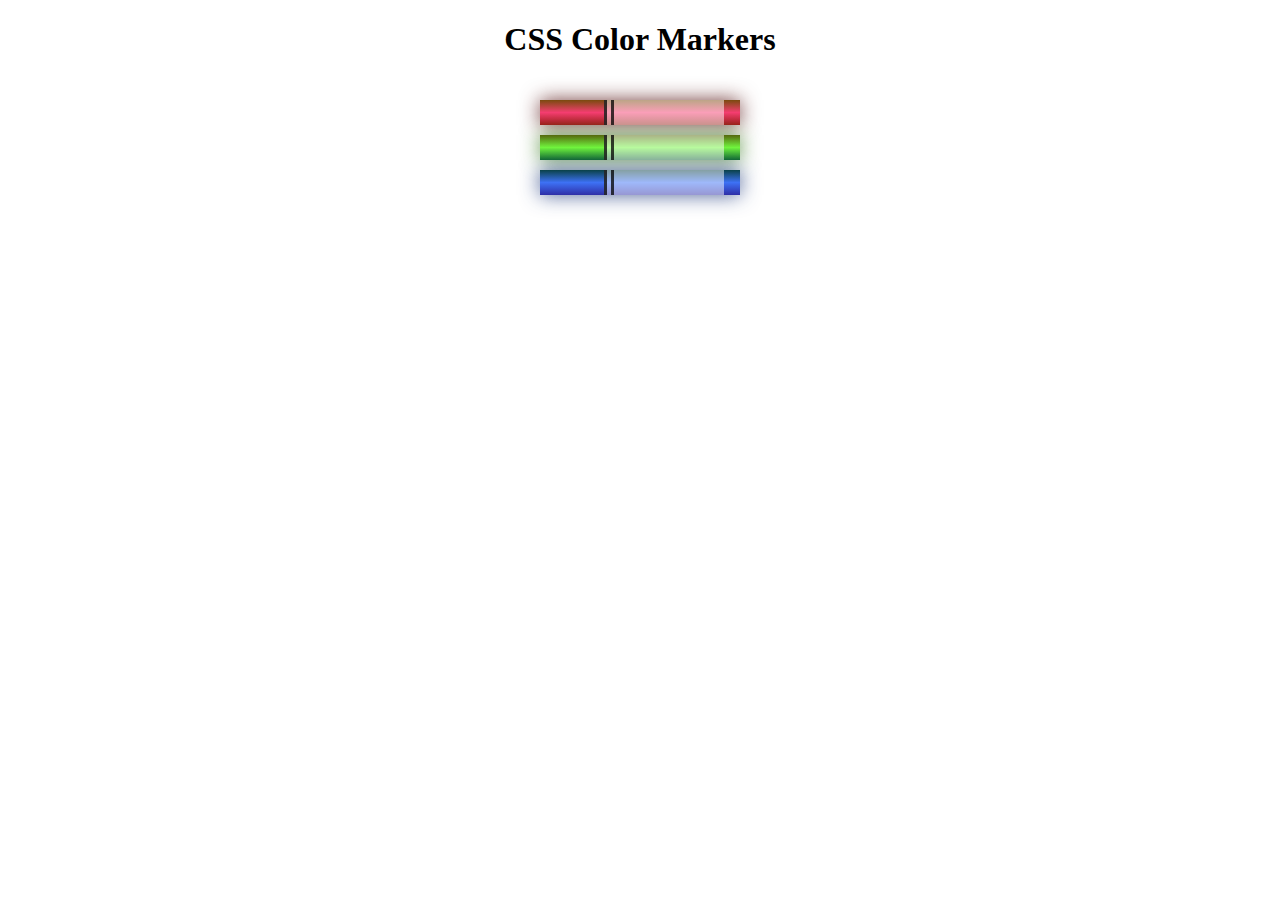
<file: 1/Colored Markers (CSS Colors)/index.html>
<!DOCTYPE html>
<html lang="en">
  <head>
    <meta charset="utf-8">
    <meta name="viewport" content="width=device-width, initial-scale=1.0">
    <title>Colored Markers</title>
    <link rel="stylesheet" href="styles.css">
  </head>
  <body>
    <h1>CSS Color Markers</h1>
    <div class="container">
      <div class="marker red">
        <div class="cap"></div>
        <div class="sleeve"></div>
      </div>
      <div class="marker green">
        <div class="cap"></div>
        <div class="sleeve"></div>
      </div>
      <div class="marker blue">
        <div class="cap"></div>
        <div class="sleeve"></div>
      </div>
    </div>
  </body>
</html>
</file>
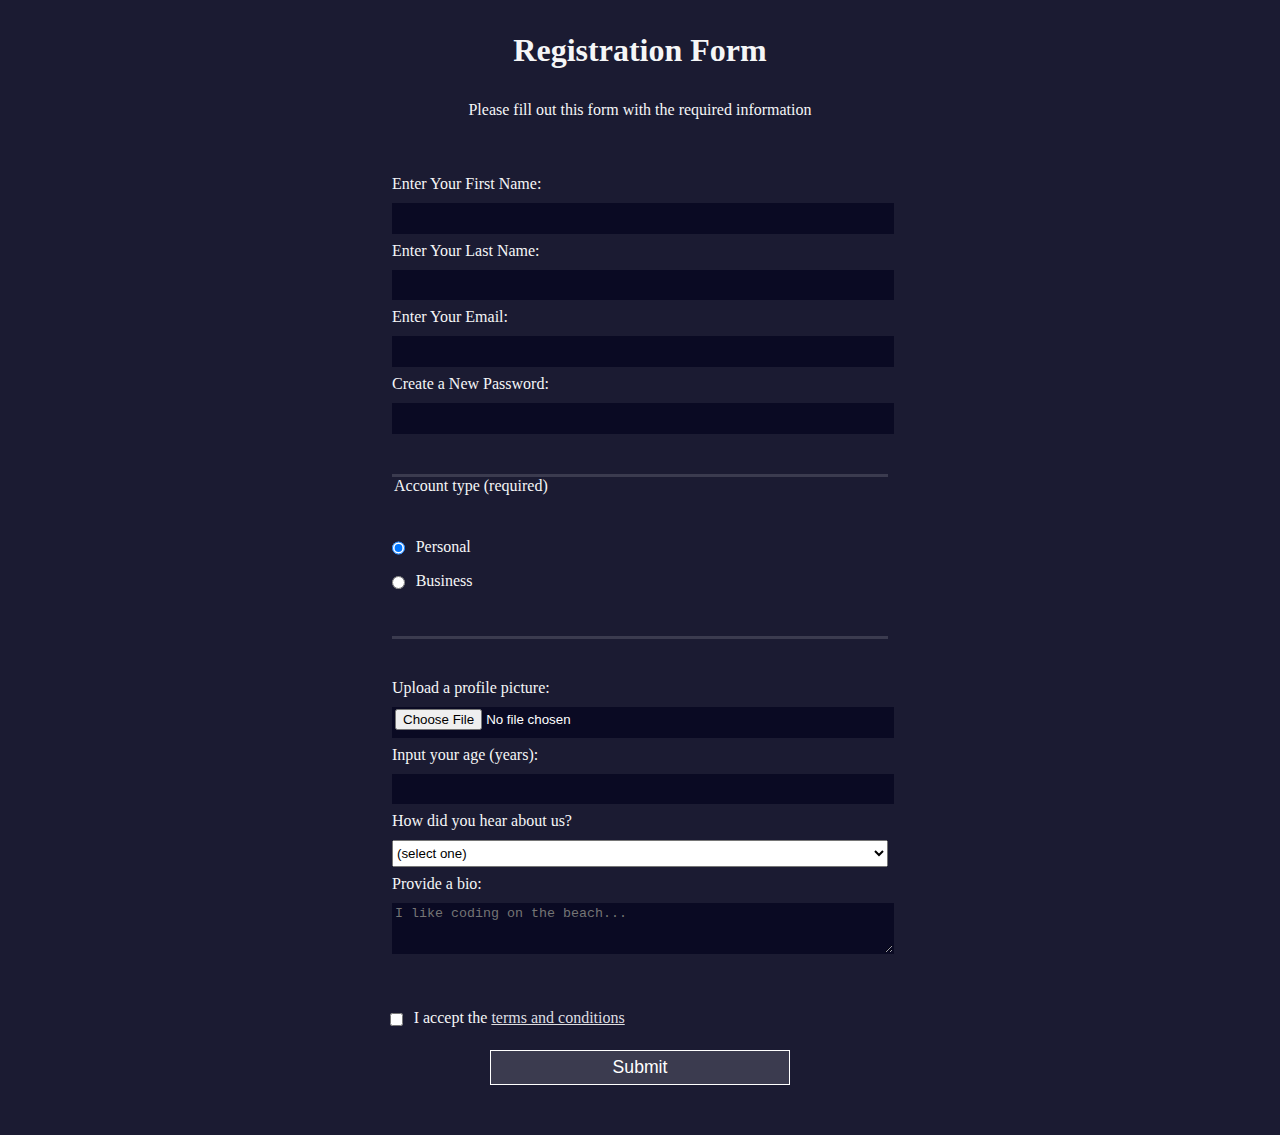
<file: 1/Registration Form (HTML Forms)/index.html>
<!DOCTYPE html>
<html lang="en">
  <head>
    <meta charset="UTF-8">
    <title>Registration Form</title>
    <link rel="stylesheet" href="styles.css" />
  </head>
  <body>
    <h1>Registration Form</h1>
    <p>Please fill out this form with the required information</p>
    <form method="post" action='https://register-demo.freecodecamp.org'>
      <fieldset>
        <label for="first-name">Enter Your First Name: <input id="first-name" name="first-name" type="text" required /></label>
        <label for="last-name">Enter Your Last Name: <input id="last-name" name="last-name" type="text" required /></label>
        <label for="email">Enter Your Email: <input id="email" name="email" type="email" required /></label>
        <label for="new-password">Create a New Password: <input id="new-password" name="new-password" type="password" pattern="[a-z0-5]{8,}" required /></label>
      </fieldset>
      <fieldset>
        <legend>Account type (required)</legend>
        <label for="personal-account"><input id="personal-account" type="radio" name="account-type" class="inline" checked /> Personal</label>
        <label for="business-account"><input id="business-account" type="radio" name="account-type" class="inline" /> Business</label>
      </fieldset>
      <fieldset>
        <label for="profile-picture">Upload a profile picture: <input id="profile-picture" type="file" name="file" /></label>
        <label for="age">Input your age (years): <input id="age" type="number" name="age" min="13" max="120" /></label>
        <label for="referrer">How did you hear about us?
          <select id="referrer" name="referrer">
            <option value="">(select one)</option>
            <option value="1">freeCodeCamp News</option>
            <option value="2">freeCodeCamp YouTube Channel</option>
            <option value="3">freeCodeCamp Forum</option>
            <option value="4">Other</option>
          </select>
        </label>
        <label for="bio">Provide a bio:
          <textarea id="bio" name="bio" rows="3" cols="30" placeholder="I like coding on the beach..."></textarea>
        </label>
      </fieldset>
      <label for="terms-and-conditions">
        <input class="inline" id="terms-and-conditions" type="checkbox" required name="terms-and-conditions" /> I accept the <a href="https://www.freecodecamp.org/news/terms-of-service/">terms and conditions</a>
      </label>
      <input type="submit" value="Submit" />
    </form>
  </body>
</html>
</file>
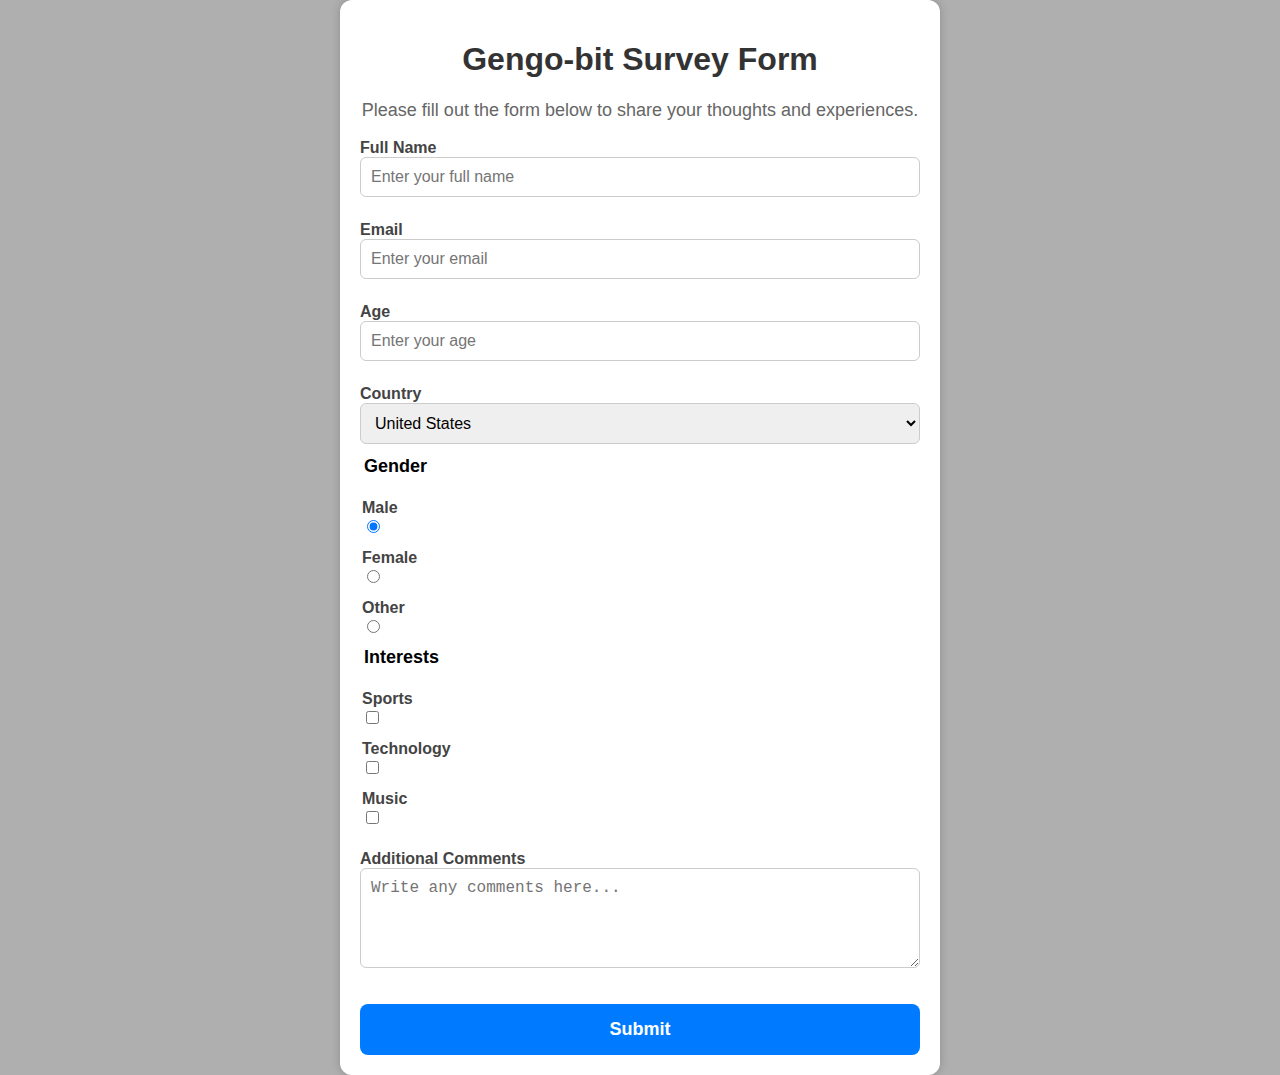
<file: 1/Survery Form (Project)/index.html>
<!DOCTYPE html>
<html lang="en">

<head>
    <meta charset="UTF-8">
    <meta name="viewport" content="width=device-width, initial-scale=1.0">
    <title>Gengo-bit Survey Form</title>
    <link rel="stylesheet" href="styles.css">
</head>

<body>

    <div class="container">

        <h1 id="title">Gengo-bit Survey Form</h1>
        <p id="description">Please fill out the form below to share your thoughts and experiences.</p>

        <form id="survey-form">
            <label id="name-label" for="name">Full Name</label>
            <input id="name" type="text" name="name" placeholder="Enter your full name" required>
            <label id="email-label" for="email">Email</label>
            <input id="email" type="email" name="email" placeholder="Enter your email" required>
            <label id="number-label" for="number">Age</label>
            <input id="number" type="number" name="number" placeholder="Enter your age" min="5" max="120" required>
            <label for="dropdown">Country</label>
            <select id="dropdown" name="country" required>
                <option value="usa">United States</option>
                <option value="uk">United Kingdom</option>
                <option value="india">India</option>
                <option value="australia">Australia</option>
            </select>

            <fieldset>
                <legend>Gender</legend>
                <label for="male">Male</label>
                <input checked type="radio" id="male" name="gender" value="male" required>
                <label for="female">Female</label>
                <input type="radio" id="female" name="gender" value="female">
                <label for="other">Other</label>
                <input type="radio" id="other" name="gender" value="other">
            </fieldset>

            <fieldset>
                <legend>Interests</legend>
                <label for="sports">Sports</label>
                <input type="checkbox" id="sports" name="interests" value="sports">
                <label for="technology">Technology</label>
                <input type="checkbox" id="technology" name="interests" value="technology">
                <label for="music">Music</label>
                <input type="checkbox" id="music" name="interests" value="music">
            </fieldset>

            <label for="comments">Additional Comments</label>
            <textarea id="comments" name="comments" placeholder="Write any comments here..."></textarea>

            <button id="submit" type="submit">Submit</button>
        </form>
    </div>

</body>
</html>
</file>
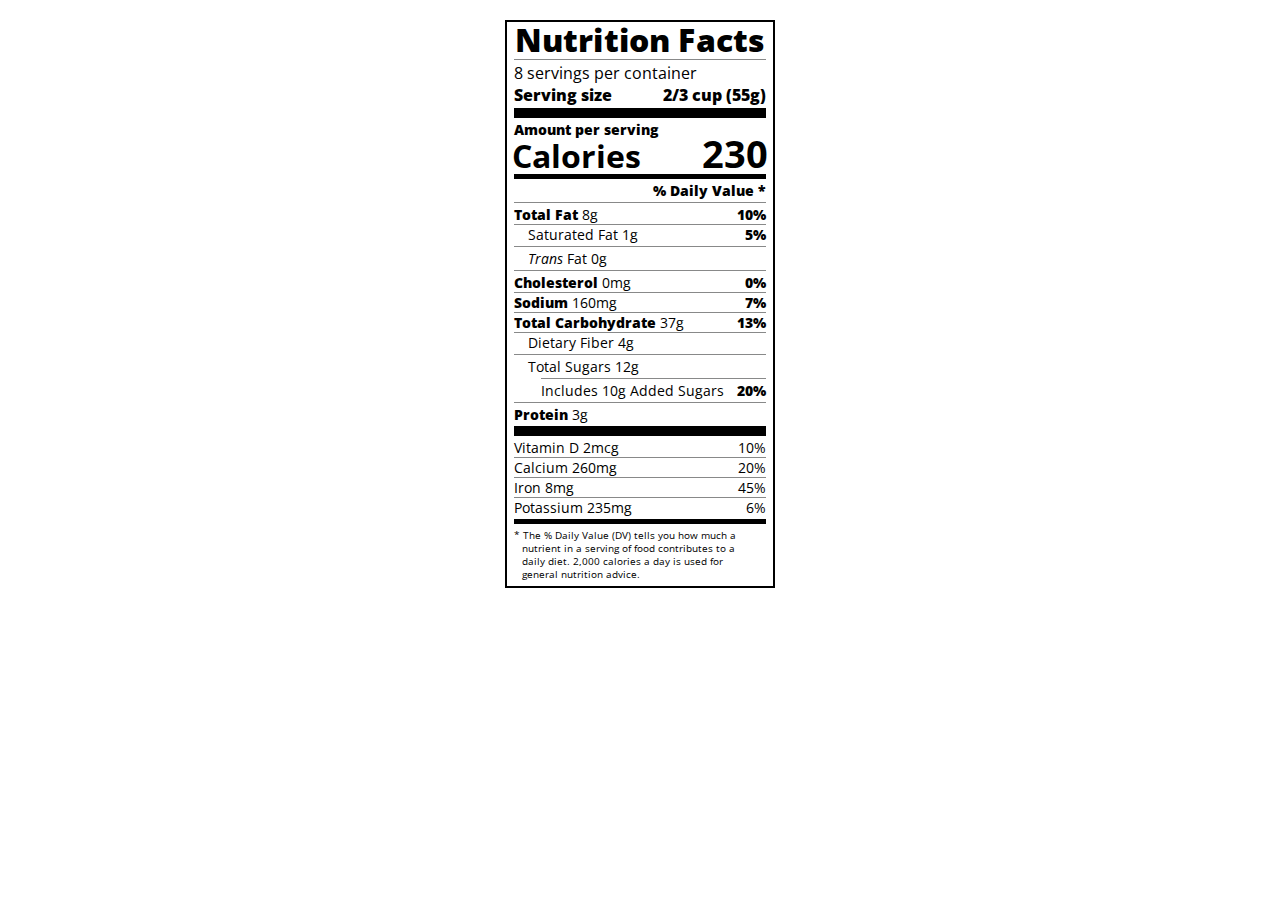
<file: 2/Nutrition Label (Typography)/index.html>
<!DOCTYPE html>
<html lang="en">

<head>
  <meta charset="UTF-8">
  <title>Nutrition Label</title>
  <link href="https://fonts.googleapis.com/css?family=Open+Sans:400,700,800" rel="stylesheet">
  <link href="./styles.css" rel="stylesheet">
</head>

<body>
  <div class="label">
    <header>
      <h1 class="bold">Nutrition Facts</h1>
      <div class="divider"></div>
      <p>8 servings per container</p>
      <p class="bold">Serving size <span>2/3 cup (55g)</span></p>
    </header>
    <div class="divider large"></div>
    <div class="calories-info">
      <div class="left-container">
        <h2 class="bold small-text">Amount per serving</h2>
        <p>Calories</p>
      </div>
      <span>230</span>
    </div>
    <div class="divider medium"></div>
    <div class="daily-value small-text">
      <p class="bold right no-divider">% Daily Value *</p>
      <div class="divider"></div>
      <p><span><span class="bold">Total Fat</span> 8g</span> <span class="bold">10%</span></p>
      <p class="indent no-divider">Saturated Fat 1g <span class="bold">5%</span></p>
      <div class="divider"></div>
      <p class="indent no-divider"><span><i>Trans</i> Fat 0g</span></p>
      <div class="divider"></div>
      <p><span><span class="bold">Cholesterol</span> 0mg</span> <span class="bold">0%</span></p>
      <p><span><span class="bold">Sodium</span> 160mg</span> <span class="bold">7%</span></p>
      <p><span><span class="bold">Total Carbohydrate</span> 37g</span> <span class="bold">13%</span></p>
      <p class="indent no-divider">Dietary Fiber 4g</p>
      <div class="divider"></div>
      <p class="indent no-divider">Total Sugars 12g</p>
      <div class="divider double-indent"></div>
      <p class="double-indent no-divider">Includes 10g Added Sugars <span class="bold">20%</span></p>
      <div class="divider"></div>
      <p class="no-divider"><span><span class="bold">Protein</span> 3g</span></p>
      <div class="divider large"></div>
      <p>Vitamin D 2mcg <span>10%</span></p>
      <p>Calcium 260mg <span>20%</span></p>
      <p>Iron 8mg <span>45%</span></p>
      <p class="no-divider">Potassium 235mg <span>6%</span></p>
    </div>
    <div class="divider medium"></div>
    <p class="note">* The % Daily Value (DV) tells you how much a nutrient in a serving of food contributes to a daily
      diet. 2,000 calories a day is used for general nutrition advice.</p>
  </div>
</body>
</html>
</file>
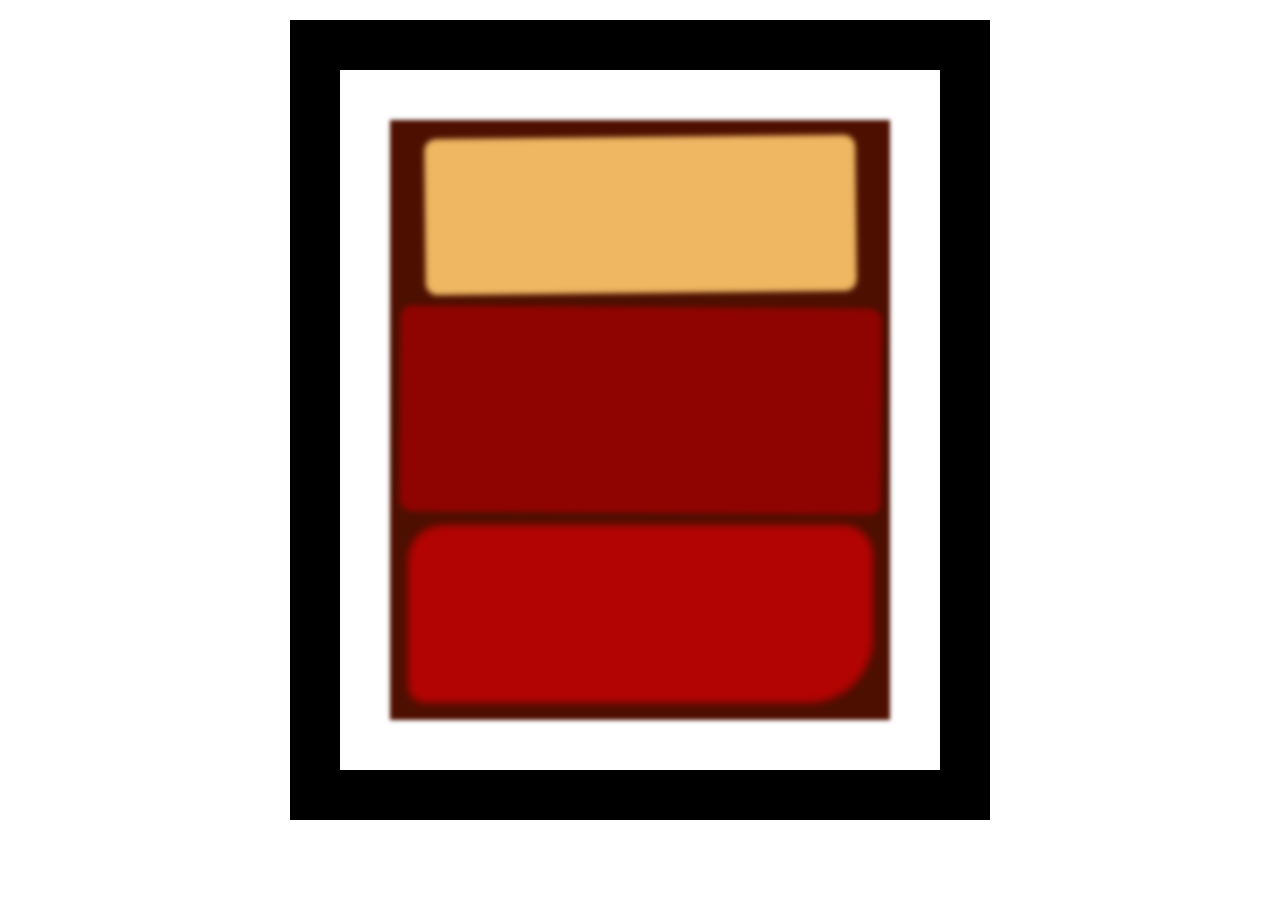
<file: 2/Rotkho Painting (CSS Box Model)/index.html>
<!DOCTYPE html>
<html lang="en">
  <head>
    <meta charset="UTF-8">
    <title>Rothko Painting</title>
    <link href="./styles.css" rel="stylesheet">
  </head>
  <body>
    <div class="frame">
      <div class="canvas">
        <div class="one"></div>
        <div class="two"></div>
        <div class="three"></div>
      </div>
    </div>
  </body>
</html>
</file>
<file: 1/Colored Markers (CSS Colors)/styles.css>
h1 {
    text-align: center;
  }
  
  .container {
    background-color: rgb(255, 255, 255);
    padding: 10px 0;
  }
  
  .marker {
    width: 200px;
    height: 25px;
    margin: 10px auto;
  }
  
  .cap {
    width: 60px;
    height: 25px;
  }
  
  .sleeve {
    width: 110px;
    height: 25px;
    background-color: rgba(255, 255, 255, 0.5);
    border-left: 10px double rgba(0, 0, 0, 0.75);
  }
  
  .cap, .sleeve {
    display: inline-block;
  }
  
  .red {
    background: linear-gradient(rgb(122, 74, 14), rgb(245, 62, 113), rgb(162, 27, 27));
    box-shadow: 0 0 20px 0 rgba(83, 14, 14, 0.8);
  }
  
  .green {
    background: linear-gradient(#55680D, #71F53E, #116C31);
    box-shadow: 0 0 20px 0 #3B7E20CC;
  }
  
  .blue {
    background: linear-gradient(hsl(186, 76%, 16%), hsl(223, 90%, 60%), hsl(240, 56%, 42%));
    box-shadow: 0 0 20px 0 hsla(223, 59%, 31%, 0.8);
  }
</file>
<file: 1/Registration Form (HTML Forms)/styles.css>
body {
    width: 100%;
    height: 100vh;
    margin: 0;
    background-color: #1b1b32;
    color: #f5f6f7;
    font-family: Tahoma;
    font-size: 16px;
  }
  
  h1, p {
    margin: 1em auto;
    text-align: center;
  }
  
  form {
    width: 60vw;
    max-width: 500px;
    min-width: 300px;
    margin: 0 auto;
    padding-bottom: 2em;
  }
  
  fieldset {
    border: none;
    padding: 2rem 0;
    border-bottom: 3px solid #3b3b4f;
  }
  
  fieldset:last-of-type {
    border-bottom: none;
  }
  
  label {
    display: block;
    margin: 0.5rem 0;
  }
  
  input,
  textarea,
  select {
    margin: 10px 0 0 0;
    width: 100%;
    min-height: 2em;
  }
  
  input, textarea {
    background-color: #0a0a23;
    border: 1px solid #0a0a23;
    color: #ffffff;
  }
  
  .inline {
    width: unset;
    margin: 0 0.5em 0 0;
    vertical-align: middle;
  }
  
  input[type="submit"] {
    display: block;
    width: 60%;
    margin: 1em auto;
    height: 2em;
    font-size: 1.1rem;
    background-color: #3b3b4f;
    border-color: white;
    min-width: 300px;
  }
  
  input[type="file"] {
    padding: 1px 2px;
  }
  
  .inline{
    display: inline; 
  }
  
  a{
    color:#dfdfe2;
  }
</file>
<file: 1/Survery Form (Project)/styles.css>
body {
    font-family: Arial, sans-serif;
    background-color: #afafaf;
    display: flex;
    justify-content: center;
    align-items: center;
    height: 100%;
    margin: 0;
}

.container {
    background-color: #fff;
    padding: 20px;
    border-radius: 12px;
    box-shadow: 0 0 10px rgba(0, 0, 0, 0.2);
    max-width: 600px;
    width: 90%;
    box-sizing: border-box;
}

#title {
    text-align: center;
    color: #333;
}

#description {
    text-align: center;
    font-size: 18px;
    color: #666;
}

label {
    display: block;
    font-weight: bold;
    margin-top: 12px;
    color: #555;
}

input[type="text"],
input[type="email"],
input[type="number"],
select,
textarea {
    width: 100%;
    padding: 10px;
    margin-bottom: 12px;
    border: 1px solid #ccc;
    border-radius: 6px;
    box-sizing: border-box;
    font-size: 16px;
}

input[type="text"]:focus,
input[type="email"]:focus,
input[type="number"]:focus,
select:focus,
textarea:focus {
    border-color: #888;
    outline: none;
}

textarea {
    height: 100px;
    resize: vertical;
}

#submit {
    background-color: #007BFF;
    color: #fff;
    padding: 15px;
    font-weight: bold;
    border: none;
    border-radius: 8px;
    cursor: pointer;
    font-size: 18px;
    display: block;
    width: 100%;
    margin-top: 20px;
    transition: 0.3s;
}

#submit:hover {
    background-color: #0056b3;
}

fieldset {
    border: none;
    padding: 10px 0;
}

legend {
    font-weight: bold;
    font-size: 18px;
}

input[type="checkbox"],
input[type="radio"] {
    margin-right: 8px;
}

label {
    color: #444;
}
</file>
<file: 2/Nutrition Label (Typography)/styles.css>
* {
    box-sizing: border-box;
  }
  
  html {
    font-size: 16px;
  }
  
  body {
    font-family: 'Open Sans', sans-serif;
  }
  
  .label {
    border: 2px solid black;
    width: 270px;
    margin: 20px auto;
    padding: 0 7px;
  }
  
  header h1 {
    text-align: center;
    margin: -4px 0;
    letter-spacing: 0.15px
  }
  
  p {
    margin: 0;
    display: flex;
    justify-content: space-between;
  }
  
  .divider {
    border-bottom: 1px solid #888989;
    margin: 2px 0;
  }
  
  .bold {
    font-weight: 800;
  }
  
  .large {
    height: 10px;
  }
  
  .large, .medium {
    background-color: black;
    border: 0;
  }
  
  .medium {
    height: 5px;
  }
  
  .small-text {
    font-size: 0.85rem;
  }
  
  
  .calories-info {
    display: flex;
    justify-content: space-between;
    align-items: flex-end;
  }
  
  .calories-info h2 {
    margin: 0;
  }
  
  .left-container p {
    margin: -5px -2px;
    font-size: 2em;
    font-weight: 700;
  }
  
  .calories-info span {
    margin: -7px -2px;
    font-size: 2.4em;
    font-weight: 700;
  }
  
  .right {
    justify-content: flex-end;
  }
  
  .indent {
    margin-left: 1em;
  }
  
  .double-indent {
    margin-left: 2em;
  }
  
  .daily-value p:not(.no-divider) {
    border-bottom: 1px solid #888989;
  }
  
  .note {
    font-size: 0.6rem;
    margin: 5px 0;
    padding: 0 8px;
    text-indent: -8px;
  }
</file>
<file: 2/Rotkho Painting (CSS Box Model)/styles.css>
.canvas {
    width: 500px;
    height: 600px;
    background-color: #4d0f00;
    overflow: hidden;
    filter: blur(2px);
  }
  
  .frame {
    border: 50px solid black;
    width: 500px;
    padding: 50px;
    margin: 20px auto;
  }
  
  .one {
    width: 425px;
    height: 150px;
    background-color: #efb762;
    margin: 20px auto;
    box-shadow: 0 0 3px 3px #efb762;
    border-radius: 9px;
    transform: rotate(-0.6deg);
  }
  
  .two {
    width: 475px;
    height: 200px;
    background-color: #8f0401;
    margin: 0 auto 20px;
    box-shadow: 0 0 3px 3px #8f0401;
    border-radius: 8px 10px;
    transform: rotate(0.4deg);
  }
  
  .one, .two {
    filter: blur(1px);
  }
  
  .three {
    width: 91%;
    height: 28%;
    background-color: #b20403;
    margin: auto;
    filter: blur(2px);
    box-shadow: 0 0 5px 5px #b20403;
    border-radius: 30px 25px 60px 12px;
  
  }
</file>
